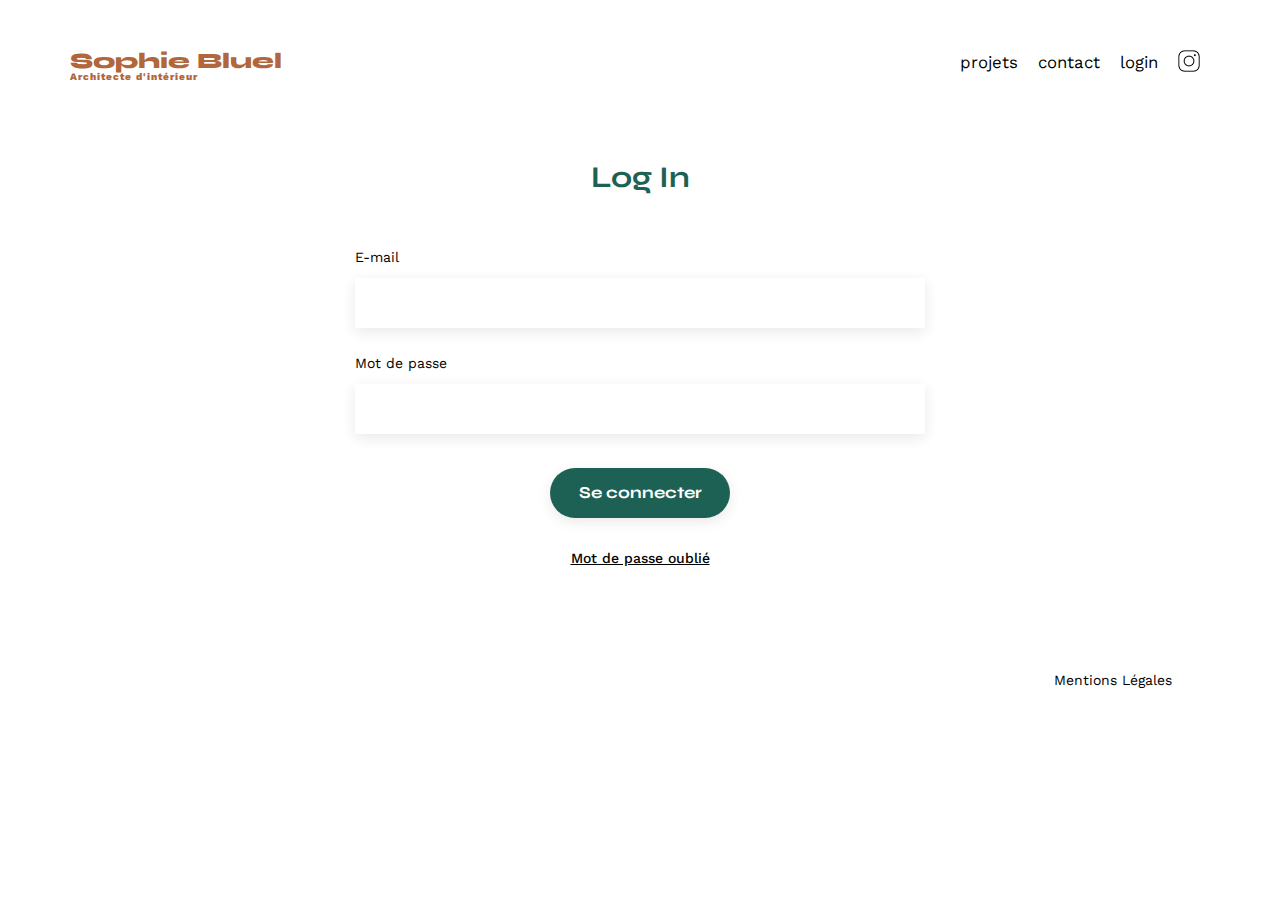
<file: FrontEnd/loginpage.html>
<!DOCTYPE html>
<html lang="fr">
<head>
	<meta charset="UTF-8">
	<title>Sophie Bluel - Architecte d'intérieur</title>
	<meta name="viewport" content="width=device-width, initial-scale=1.0">
	<link rel="preconnect" href="https://fonts.googleapis.com">
	<link rel="preconnect" href="https://fonts.gstatic.com" crossorigin>
	<link href="https://fonts.googleapis.com/css2?family=Syne:wght@700;800&family=Work+Sans&display=swap" rel="stylesheet">
	<meta name="description" content="">
	<link rel="stylesheet" href="./assets/style.css">
    <link rel="prefetch" href="index.html">
	<script src="loginpage.js"></script>

</head>

<body class="main-container">
    <header>
        <h1>Sophie Bluel <span>Architecte d'intérieur</span></h1>
        <nav>
            <ul>
                <li><a href="index.html#portfolio">projets</a></li>
			    <li><a href="index.html#contact">contact</a></li>
			    <li><a href="loginpage.html">login</a></li>
                <li><img src="./assets/icons/instagram.png" alt="Instagram" style="width: 22px; height: 22px;"></li>
            </ul>
        </nav>
    </header>

    <main>
        <section id="contact">
            <h2 class="logh2">Log In</h2>
            <div class="form">
            <form class="form-contact" action="#" method="post">
                <label for="email">E-mail</label>
                <input type="email" name="email" id="email">
                <label for="password">Mot de passe</label>
                <input type="password" name="password" id="password">
                <input type="submit" value="Se connecter">
            </form>
            <ul class="text-mdp">Mot de passe oublié</ul>
            </div>
        </section>
    </main>

    <footer>
        <nav>
            <ul>
                <li class="ml">Mentions Légales</li>
            </ul>
        </nav>
    </footer>

</body>
</html>
</file>
<file: FrontEnd/assets/style.css>
/* http://meyerweb.com/eric/tools/css/reset/
   v2.0 | 20110126
   License: none (public domain)
*/

html, body, div, span, applet, object, iframe,
h1, h2, h3, h4, h5, h6, p, blockquote, pre,
a, abbr, acronym, address, big, cite, code,
del, dfn, em, img, ins, kbd, q, s, samp,
small, strike, strong, sub, sup, tt, var,
b, u, i, center,
dl, dt, dd, ol, ul, li,
fieldset, form, label, legend,
table, caption, tbody, tfoot, thead, tr, th, td,
article, aside, canvas, details, embed,
figure, figcaption, footer, header, hgroup,
menu, nav, output, ruby, section, summary,
time, mark, audio, video {
	margin: 0;
	padding: 0;
	border: 0;
	font-size: 100%;
	font: inherit;
	vertical-align: baseline;
}
/* HTML5 display-role reset for older browsers */
article, aside, details, figcaption, figure,
footer, header, hgroup, menu, nav, section {
	display: block;
}
body {
	line-height: 1;
}
ol, ul {
	list-style: none;
}
blockquote, q {
	quotes: none;
}
blockquote:before, blockquote:after,
q:before, q:after {
	content: '';
	content: none;
}
table {
	border-collapse: collapse;
	border-spacing: 0;
}
/** end reset css**/
body {

	font-family: 'Work Sans' ;
	font-size: 14px;
}

.main-container{
	max-width: 1140px;
	margin:auto;
	font-family: 'Work Sans' ;
	font-size: 14px;
}

header {
	display: flex;
	justify-content: space-between;
	margin: 50px 0
}
section {
	margin: 50px 0
}

h1{
	display: flex;
	flex-direction: column;
	font-family: 'Syne';
	font-size: 22px;
	font-weight: 800;
	color: #B1663C
}

h1 > span {
	font-family: 'Work Sans';
	font-size:10px;
	letter-spacing: 0.1em;
;
}

h2{
	font-family: 'Syne';
	font-weight: 700;
	font-size: 30px;
	color: #1D6154
}
nav ul {
	display: flex;
	align-items: center;
	list-style-type: none;

}
nav li {
	padding: 0 10px;
	font-size: 1.2em;
}

li:hover {
	color: #B1663C;
}

a {
	color: black;
	text-decoration: none;
}

a:hover {
	color: #B1663C;
}

li.ml {
	font-size: 14px;
}

#introduction {
	display: flex;
	align-items: center;
}
#introduction figure {
	flex: 1
}
#introduction img {
	display: block;
	margin: auto;
	width: 80%;
}

#introduction article {
	flex: 1
}
#introduction h2 {
	margin-bottom: 1em;
}

#introduction p {
	margin-bottom: 0.5em;
}
#portfolio h2 {
	text-align: center;
	margin-bottom: 1em;
}
.gallery {
	width: 100%;
	display: grid;
	grid-template-columns: 1fr 1fr 1fr;
	grid-column-gap: 20px;
	grid-row-gap: 20px;
}

.gallery img {
	width: 100%;

}
#contact {
	width: 50%;
margin: auto;
}
#contact > * {
	text-align: center;

}
#contact h2{
	margin-bottom: 20px;
}
#contact form {
	text-align: left;
	margin-top:30px;
	display: flex;
	flex-direction: column;
}

#contact input {
	height: 50px;
	font-size: 1.2em;
	border: none;
	box-shadow: 0px 4px 14px rgba(0, 0, 0, 0.09);
}

#contact label {
	margin: 2em 0 1em 0;
}
#contact textarea {
	border: none;
	box-shadow: 0px 4px 14px rgba(0, 0, 0, 0.09);
}

input[type="submit"]{
	font-family: 'Syne';
	font-weight: 700;
	color: white;
	background-color: #1D6154;
	margin : 2em auto ;
	width: 180px;
	text-align: center;
	border-radius: 60px ;
	cursor: pointer;
}

footer nav ul {
	display: flex;
	justify-content: flex-end;
	margin: 2em
}

/* Portfolio */

.projets {
	display: flex;
	gap: 20px;
	justify-content: center;
	align-items: baseline;
	margin-top: 110px;
}

.icon {
		display: flex;
		justify-content: center;
		align-items: baseline;
		gap: 5px;
}

#texte-modifier {
	text-decoration: none;
	color: black;
	font-family: Work Sans;
	font-size: 14px;
	margin-right: -20px;
} 

/* Categories */

#categories-container {
	display: flex;
	flex-direction: row;
	justify-content: center;
	gap: 10px;
    list-style: none; 
    padding: 0; 
	margin: 30px 0px 40px 0px;
}

#categories-container li {
   	color: #1d6154;
    background-color: white;
	font-weight: 700px;
	font-size: 16px;
	font-family: Syne; 
	text-align: center;
}

#all.category {
	display: flex;
	justify-content: center;
	align-items: center;
	width: 100px;
	height: 37px;
	border: 1px solid #1d6154;
	border-radius: 60px;
	font-family: Syne;
	font-weight: 700;
	font-size: 16px;
	color: #1d6154;
}

#Objets.category {
	display: flex;
	justify-content: center;
	align-items: center;
	width: 100px;
	height: 37px;
	border: 1px solid #1d6154;
	border-radius: 60px;
	font-family: Syne;
	font-weight: 700;
	font-size: 16px;
	color: #1d6154;
	background-color: white;
}

#Appartements.category {
	display: flex;
	justify-content: center;
	align-items: center;
	width: 157px;
	height: 37px;
	border: 1px solid #1d6154;
	border-radius: 60px;
	font-family: Syne;
	font-weight: 700;
	font-size: 16px;
	color: #1d6154;
	background-color: white;
}

#Hotels\ \&\ restaurants.category {
	display: flex;
	justify-content: center;
	align-items: center;
	width: 198px;
	height: 37px;
	border: 1px solid #1d6154;
	border-radius: 60px;
	font-family: Syne;
	font-weight: 700;
	font-size: 16px;
	color: #1d6154;
	background-color: white;
}

#all.category:hover {
	background-color: #1D6154;
	color: white;
	cursor: pointer;
}

#Hotels\ \&\ restaurants.category:hover {
	background-color: #1D6154;
	color: white;
	cursor: pointer;
}

#Objets.category:hover {
	background-color: #1D6154;
	color: white;
	cursor: pointer;
}

#Appartements.category:hover {
	background-color: #1D6154;
	color: white;
	cursor: pointer;
}

/* Modal */

*:focus {
	box-shadow: 0 0 10px white;
}

.modal {
	position: fixed;
	display: flex;
	align-items: center;
	justify-content: center;
	top : 0;
	left: 0;
	width: 100%;
	height: 100%;
	background: rgba(0, 0, 0, 0.3);
}

* {box-sizing: border-box;}

.modal-wrapper {
	overflow: auto;
	width: 630px;
	max-width: calc(100vw - 20px);
	max-height: calc(100vh - 20px);
	padding: 20px;
	background-color: white;
	border-radius: 10px;
}

.modal-title {
	font-family: Work Sans;
	font-weight: 400;
	font-size: 26px;
	color: black;
	text-align: center;
	margin-top: 20px;
	margin-bottom: 50px;
}

hr {
	width: 430px;
	color: #B3B3B3;
	border: 1px solid #B3B3B3;
	margin-top: 60px;
} 

/* Step 1 modale */

.gallery-modal img {
	width: 76px;
	height: 100px;
}

.gallery-modal {
	width: 100%;
	display: grid;
	grid-template-columns: 1fr 1fr 1fr 1fr 1fr;
	grid-column-gap: 2px;
	grid-row-gap: 20px;
	margin-bottom: 20px;
	margin-top: 20px;
	padding: 0 80px 0 80px;
}

.close-button {
	display: flex;
	justify-content: right;
}

.close-button2 {
	display: flex;
	justify-content: space-between;
}

.js-close-modal, .js-reverse-modal {
	background-color: white;
	border: none;
	cursor: pointer;
}

#addPhotoButton {
	display: flex;
	justify-content: center;
	align-items: center;
	height: 36px;
	width: 237px;
	font-size: 1em;
	border: none;
	box-shadow: 0px 4px 14px rgba(0, 0, 0, 0.09);
	margin-top: 45px;
	font-family: 'Syne';
	font-weight: 700;
	color: white;
	background-color: #1D6154;
	margin : 2em auto ;
	border-radius: 60px ;
	cursor: pointer;
}

#uploadButton {
	display: flex;
	justify-content: center;
	align-items: center;
	height: 36px;
	width: 237px;
	font-size: 1em;
	border: none;
	box-shadow: 0px 4px 14px rgba(0, 0, 0, 0.09);
	margin-top: 45px;
	font-family: 'Syne';
	font-weight: 700;
	color: white;
	background-color: #a7a7a7;
	margin : 2em auto ;
	border-radius: 60px ;
	
}

#uploadButton.active {
	background-color: #1D6154;
	cursor: pointer;
  }

.gallery-item {
	position: relative;
  }
   
  .delete-icon {
	position: absolute;
	top: 18px;
	right: 5px;
	transform: translate(-50%, -50%);
	cursor: pointer;
	background-color: black;
	border: 5px solid black;
	border-radius: 2px;
  }
  

/* Step 2 modale */

.step2 {
	display: none;
  }

  .container-ajout-photo {
	display: flex;
	flex-direction: column;
	justify-content: center;
	align-items: center;
	margin-top: 30px;
  }

  .bloc-ajout-photo {
	display: flex;
	flex-direction: column;
	justify-content: center;
	align-items: center;
	width: 420px;
	height: 169px;
	max-height: max-content;
	border-radius: 3px;
	background-color: #e8f1f6;
	margin-bottom: 20px;
  }

  #project-photo {
	display: none;
  }

  #imageForm {
	height: 60px;
  }

.hidden {
    display: none;
}

#preview {
    max-width: 100%;
    max-height: 150px;
}

#imagePreview {
    margin-top: 20px;
}

.ajouter {
    display: flex;
    justify-content: center;
    align-items: center;
    height: 36px;
    width: 173px;
    font-size: 1em;
    border: none;
    box-shadow: 0px 4px 14px rgba(0, 0, 0, 0.09);
    margin-top: 15px; /* Ajustez selon vos préférences */
    font-family: 'Syne';
    font-weight: 500;
    color: #306685;
    background-color: #cbd6dc;
    margin: 2em auto;
    border-radius: 50px;
    cursor: pointer;
}

  .text-ajouter {
	font-family: Work Sans;
	font-weight: 400;
	font-size: 10px;
	color: #444444;
	margin-top: 20px;
  }

.modale-ajout-photo form {
	display: flex;
	flex-direction: column;
}

input#project-title,
select#project-category {
	width: 420px;
	height: 51px;
	font-size: 1.2em;
	border: none;
	box-shadow: 0px 4px 14px rgba(0, 0, 0, 0.09);
	font-family: Work Sans;
	font-weight: 400;
	font-size: 14px;
	margin-top: 10px;
}

.modale-ajout-photo {
	margin-top: 20px;
}

.hr2 {
	margin-top: 30px;
}

/* Page Log In */

.flex-container {
    display: flex;
    flex-direction: column;
    min-height: 100vh;
}

  .logh2 {
	margin-top: 80px;
	font-size: 30px;
	text-align: center;
}

li, ul {
	cursor: pointer;
}

.text-mdp {
	font-family: Work Sans;
	font-size: 14px;
	font-weight: 500;
	text-align: center;
	text-decoration: underline;
}

footer {
    margin-top: auto;
}

li.ml {
	margin-top: 80px;
}

/* Barre login */

.black-container {
	display: none;
  }

  .black-header {
	display: flex;
	align-items: center;
	justify-content: center;
	width: 100%;
	height: 59px;
	background-color: black;
  }
  
  .text-header {
	color: white;
	font-family: 'Work Sans', sans-serif;
	font-weight: 400;
	font-size: 16px;
	margin-left: 10px;
  }
</file>
